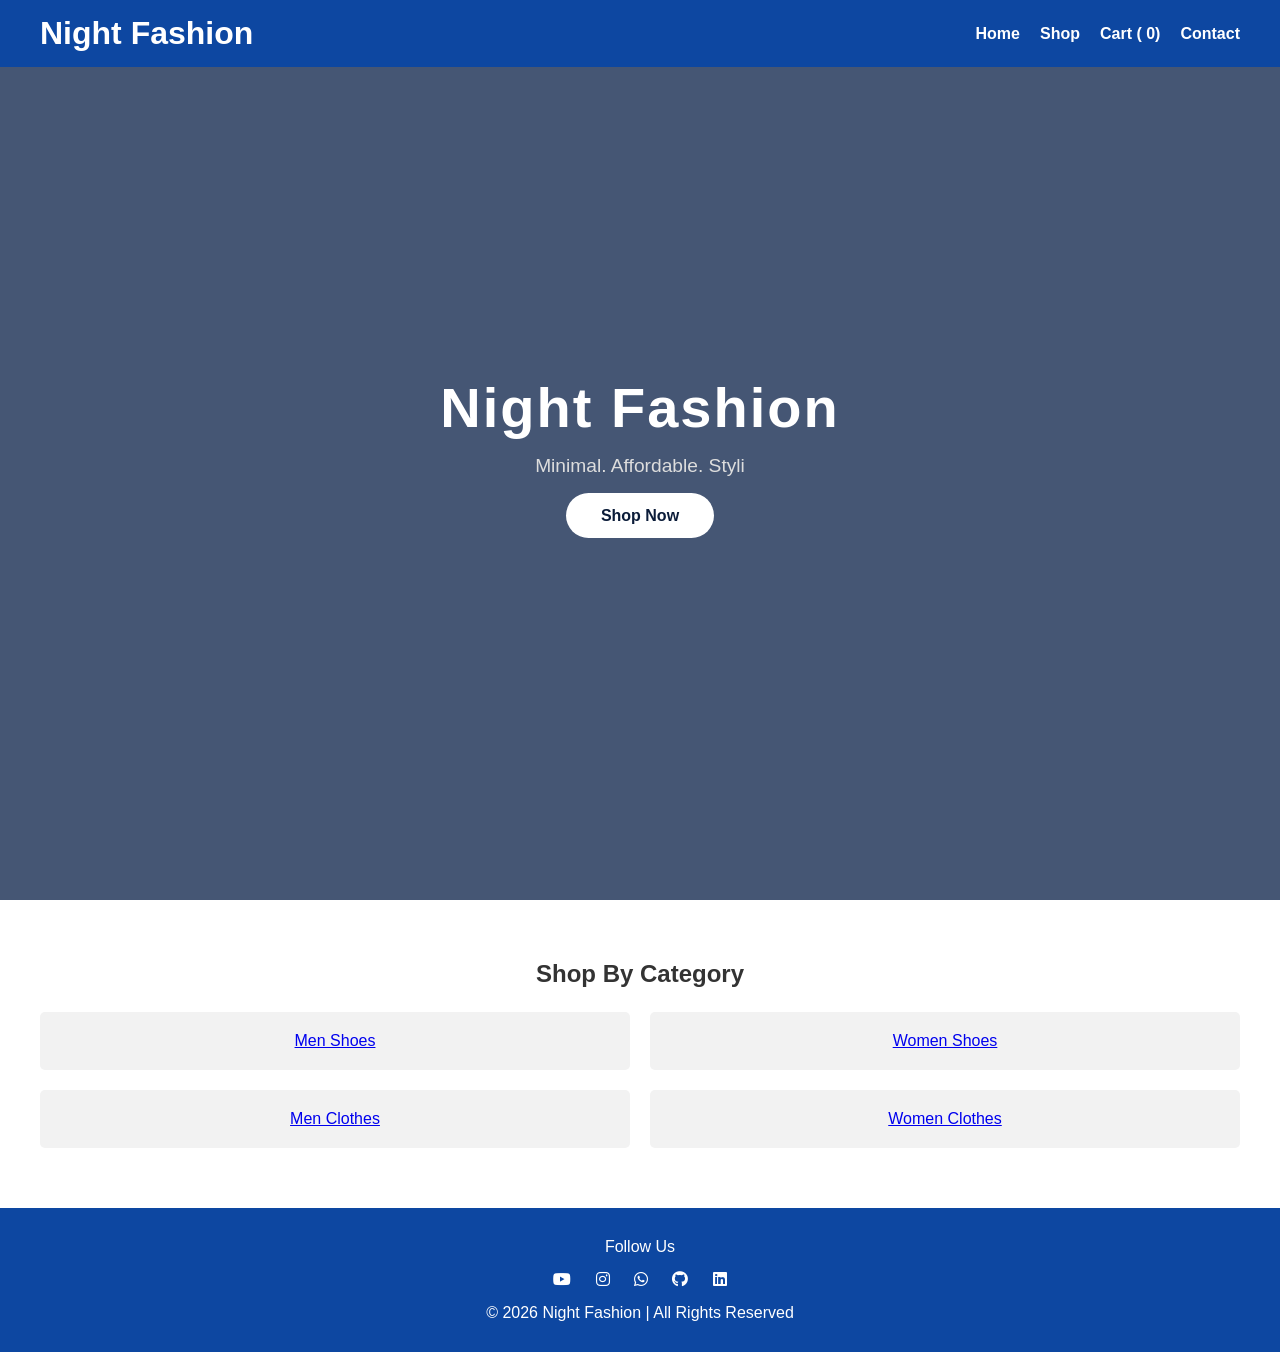
<file: index.html>
<!DOCTYPE html>
<html lang="en">
  <head>
    <meta charset="UTF-8">
    <title>Night Fashion</title>
    <meta name="viewport" content="width=device-width, initial-scale=1.0">
    <link rel="stylesheet" href="https://cdnjs.cloudflare.com/ajax/libs/font-awesome/6.5.0/css/all.min.css">
    <link rel="shorhcut icon " href="/IMG-20260225-WA0014.jpg">

    <style>
      *{
        margin: 0;
        padding: 0;
        box-sizing: border-box;
      }
      body {
        margin: 0;
        font-family: Arial, sans-serif;
        background-color: white;
        color: #333;
        overflow: auto;
      }

      header {
        background-color: #0d47a1;
        color: white;
        padding: 15px 40px;
        display: flex;
        justify-content: space-between;
        align-items: center;

        position: fixed;
        top: 0;
        left: 0;
        width: 100%;
        z-index: 1000;
        

      }

      header h1 {
        margin: 0;
      }

      nav ul {
        list-style: none;
        display: flex;
        gap: 20px;
        margin: 0;
        padding: 0;
      }

      nav a {
        text-decoration: none;
        color: white;
        font-weight: bold;
      }

      nav a:hover {
        display: block;
        color: whitesmoke;
        text-decoration: underline;
        transform: translateY(-2px); 
      }
      


      /* HERO SECTION */
.hero {
    height: 100vh;
    background: url('https://images.unsplash.com/photo-1520975916090-3105956dac38?auto=format&fit=crop&w=1500&q=80') no-repeat center center/cover;
    /* background: url('/IMG-20260219-WA0015.jpg') no-repeat center center/cover; */
    /* background: url('/IMG-20260225-WA0014.jpg') no-repeat center center/cover; */
    background-color: lightblue;
    display: flex;
    justify-content: center;
    align-items: center;
    text-align: center;
    position: relative;
    color: white;
}

/* Dark overlay */
.hero::before {
    content: "";
    position: absolute;
    inset: 0;
    background: rgba(0, 0, 40, 0.6);
}

.hero-content {
    position: relative;
    z-index: 2;
    animation: fadeUp 1.2s ease forwards;
}

.hero h1 {
    font-size: 3.5rem;
    margin-bottom: 15px;
    letter-spacing: 2px;
}

.hero p {
    font-size: 1.2rem;
    margin-bottom: 30px;
    color: #ddd;
}

.hero-btn {
    padding: 14px 35px;
    background: white;
    color: #0b1c39;
    text-decoration: none;
    font-weight: bold;
    border-radius: 30px;
    transition: 0.3s ease;
}

.hero-btn:hover {
    background: #0b1c39;
    color: white;
    transform: scale(1.05);
}

/* Animation */
@keyframes fadeUp {
    from {
        opacity: 0;
        transform: translateY(40px);
    }
    to {
        opacity: 1;
        transform: translateY(0);
    }
}

/* Responsive */
@media(max-width: 468px){
    .hero h1 {
        font-size: 1.3rem;
    }

    .hero p {
        font-size: 0.5rem;
    }
}

      /* .hero {
        background: url("https://images.unsplash.com/photo-1521335629791-ce4aec67dd53")
          center/cover no-repeat;
        color: white;
        text-align: center;
        padding: 100px 20px;
      } */

      .hero h2 {
        font-size: 40px;
        margin-bottom: 10px;
      }

      

      .hero button {
        padding: 12px 25px;
        background-color: #0d47a1;
        border: none;
        color: white;
        font-size: 16px;
        cursor: pointer;
      }

      .section {
        padding: 60px 40px;
        text-align: center;
      }

      .categories,
      .products {
        display: grid;
        gap: 20px;
      }

      .categories {
        margin-top: 1.5rem;
        grid-template-columns: repeat(2, 1fr);
      }

      .products {
        margin-top: 2rem;
        grid-template-columns: repeat(4, 1fr);
      }

      .card {
        background-color: #f2f2f2;
        padding: 20px;
        border-radius: 5px;
      }

      .card img {
        width: 100%;
        height: 200px;
        object-fit: cover;
      }

      .card button {
        margin-top: 10px;
        padding: 10px;
        background-color: #0d47a1;
        border-radius: 8px;
        border: none;
        color: white;
        cursor: pointer;
      }
      .card:hover{
        transform: translateY(-3px);
       
      box-shadow: 0 5px 10px rgba(0, 0, 0, 0.08);
      }
      button:hover{
         background-color: #020e42;
      }

      .promo {
        background-color: #e3f2fd;
        display: flex;
        justify-content: space-around;
        padding: 40px;
        text-align: center;
      }

      footer {
        background-color: #0d47a1;
        color: white;
        text-align: center;
        padding: 30px;
      }

      .footer-content {
        display: flex;
        flex-direction: column;
        gap: 15px;
      }

      .social-links a {
        color: white;
        text-decoration: none;
        margin: 0 10px;
        font-weight: bold;
      }

      .social-links a:hover {
        transform: translateY(-5px);
        color: rgb(53, 57, 61);
      }

      @media (max-width: 992px) {
        .products {
          grid-template-columns: repeat(2, 1fr);
        }
        .add-to-cart{
  display: block;
  font-size: 9px;
  text-align: center;}
         
      }

      @media (max-width: 780px) {
        .categories,
        .products {
          grid-template-columns: 1, 0fr;
        }
        .products .card img {
        width: 80%;
        height: 50%;
        object-fit: cover;
      }
      
      }
      /* // menu css small phone */
      /* HAMBURGER MENU (HIDDEN ON DESKTOP) */
.menu-toggle{
  display: none;
  flex-direction: column;
  gap: 5px;
  cursor: pointer;
}
.menu-toggle span{
  width: 25px;
  height: 3px;
  background-color: white;
  display: flex;
  border-radius: 2px;
}

/* MOBILE VIEW */
@media (max-width: 768px){

  .menu-toggle{
    display: flex;
  }
 .add-to-cart, h3{
  display: block;
  font-size: 8px;
  text-align: center;
 }

  nav{
    position: absolute;
    top: 70px;
    right: 0;
    width: 50%;
    background: #0d47a1;

    max-height: 0;
    overflow: hidden;

    /* transition: max-height 0.4s ease; */
  }

  nav.active{
    max-height: 300px;
    color: wheat;
  }

  nav ul{
    flex-direction: column;
    text-align: right;
    margin-right: 12px;
    padding: 20px 0;
  }

  nav ul li{
    margin: 10px 0;
  }


   footer {
          width: 100%;
          padding: 25px 15px;
          overflow: hidden;
        }

        .footer-content {
          width: 100%;
          align-items: center;
          justify-content: center;
          gap: 18px;
        }

        .social-links {
          display: flex;
          justify-content: center;
          align-items: center;
          flex-wrap: wrap;
          gap: 18px;
          width: 100%;
        }

        .social-links a {
          margin: 0;
          font-size: 22px;
        }

        footer p {
          font-size: 14px;
          line-height: 1.5;
          text-align: center;
        }
}
      
    </style>
  </head>

  <body>
    <header class="navbar">
      <h1>Night Fashion</h1>
      <!-- ADD THIS -->
    <div class="menu-toggle">
    <span></span>
    <span></span>
    <span></span>
    </div>
      <nav>
        <ul>
          <li><a href="index.html">Home</a></li>
          <li><a href="shop.html">Shop</a></li>
         <!--  <li><a href="shop.html">Men</a></li>
          <li><a href="shop.html">Women</a></li> -->
          
          <li>
            <a href="checkout.html">Cart ( <span id="cart-count">0</span>)</a>
          </li>
          <li><a href="contact.html">Contact</a></li>
        </ul>
      </nav>
    </header>

    <section class="hero">
    <div class="hero-content">
        <h1>Night Fashion</h1>
        <p class="tagline" id="tagline"><!-- Minimal. Affordable. Stylish. For Everyone. --></p>
        <a href="shop.html" class="hero-btn">Shop Now</a>
    </div>
</section>

    <section class="section">
      <h2>Shop By Category</h2>
      <div class="categories">
        <div class="card"><a href="shop.html">Men Shoes</a></div>
        <div class="card"><a href="shop.html">Women Shoes</a> </div>
        <div class="card"> <a href="shop.html">Men Clothes</a></div>
        <div class="card"><a href="shop.html">Women Clothes</a></div>
      </div>
    </section>

   <!--  <section class="section">
      <h2>Featured Products</h2>
      <div class="products">
        <div class="card">
          <img
            src="/img shop/IMG-20260219-WA0010.jpg" alt="Nic">
          <h3>Sneakers</h3>
          <p>60,000 SSP </p>
          <button class="add-to-cart"  
        data-name="Sneakers" 
        data-price="60, 000 ">
    Add to Cart
</button>
        </div>

        <div class="card">
          <img
            src="/img shop/IMG-20260225-WA0007.jpg" alt="Nice"
          />
          <h3>Snakers</h3>
          <p>45,000 SSP </p>
          <button class="add-to-cart" 
        data-name="Sneakers" 
        data-price="45, 000">
    Add to Cart
</button>
        </div>

        <div class="card">
          <img
            src="/men clothes/WhatsApp Image 2026-03-08 at 1.05.26 PM.jpeg" 
          />
          <h3>T-Dress</h3>
          <p>70, 000 SSP </p>
          <button class="add-to-cart" 
        data-name="T-Dress" 
        data-price="70, 000">
    Add to Cart
</button>
        </div>

        <div class="card">
          <img
            src="/men clothes/WhatsApp Image 2026-03-08 at 1.05.22 PM (1).jpeg"
          />
          <h3>Suit</h3>
          <p>140, 000 SSP </p>
          <button class="add-to-cart" 
        data-name="Suits" 
        data-price="150, 000">
    Add to Cart
</button>
        </div>

        <div class="card">
          <img
            src="/img shop/IMG-20260225-WA0005.jpg"
          />
          <h3>Sneakers</h3>
          <p>45, 000 SSP </p>
          <button class="add-to-cart" 
        data-name="Sneakers" 
        data-price="45, 000">
    Add to Cart
</button>
        </div>

        <div class="card">
          <img
            src="/men clothes/WhatsApp Image 2026-03-08 at 1.05.32 PM.jpeg"
          />
          <h3>Dress</h3>
          <p>210, 000 SSP </p>
          <button class="add-to-cart" 
        data-name="Suits" 
        data-price="210, 000">
    Add to Cart
</button>
        </div>

        <div class="card">
          <img
            src="/img shop/IMG-20260225-WA0007.jpg"
          />
          <h3>Sneakers</h3>
          <p>50, 000 SSP </p>
          <button class="add-to-cart" 
        data-name="Sneakers" 
        data-price="50, 000">
    Add to Cart
</button>
        </div>

        <div class="card">
          <img
            src="/img shop/IMG-20260223-WA0002.jpg"
          />
          <h3>Sport Shoes</h3>
          <p>80, 000 SSP </p>
          <button class="add-to-cart" 
        data-name="Sport Shoes" 
        data-price="80, 000">
    Add to Cart
</button>
      
        </div>
        <div class="card">
          <img
            src="/img shop/IMG-20260223-WA0003.jpg"
          />
          <h3>Sport Shoes</h3>
          <p>75, 000 SSP </p>
          <button class="add-to-cart" 
        data-name="Sport Shoes" 
        data-price="75, 000">
    Add to Cart
</button>
        </div>
        <div class="card">
          <img
            src="img shop/IMG-20260219-WA0017.jpg"
          />
          <h3>Sneakers</h3>
          <p>40, 000 SSP </p>
          <button class="add-to-cart" 
        data-name="Sneakers" 
        data-price="40, 000">
    Add to Cart
</button>
        </div>
        <div class="card">
          <img
            src="img shop/IMG-20260220-WA0007.jpg"
          />
          <h3>Sneakers</h3>
          <p>45, 000 SSP </p>
          <button class="add-to-cart" 
        data-name="Sneakers" 
        data-price="45, 000">
    Add to Cart
</button>
        </div>
        <div class="card">
          <img
            src="img shop/IMG-20260219-WA0012.jpg"
          />
          <h3>Sneakers</h3>
          <p>50, 000 SSP </p>
          <button class="add-to-cart" 
        data-name="Sneakers" 
        data-price="50, 000">
    Add to Cart
</button>
        </div>
        <div class="card">
          <img
            src="img shop/IMG-20260222-WA0002.jpg"
          />
          <h3>Sneakers</h3>
          <p>30, 000 SSP </p>
          <button class="add-to-cart" 
        data-name="Sneakers" 
        data-price="30, 000">
    Add to Cart
</button>
        </div>
        <div class="card">
          <img
            src="img shop/IMG-20260219-WA0016.jpg"
          />
          <h3>Sneakers</h3>
          <p>60, 000 SSP </p>
          <button class="add-to-cart" 
        data-name="Sneakers" 
        data-price="60, 000">
    Add to Cart
</button>
        </div>
        <div class="card">
          <img
            src="img shop/IMG-20260223-WA0000.jpg"
          />
          <h3>Sport Shoes</h3>
          <p>90, 000 SSP </p>
          <button class="add-to-cart" 
        data-name="Sport Shoes" 
        data-price="90, 000">
    Add to Cart
</button>
        </div>
        <div class="card">
          <img
            src="img shop/IMG-20260223-WA0001.jpg"
          />
          <h3>Sport Shoes</h3>
          <p>80, 000 SSP </p>
          <button class="add-to-cart" 
        data-name="Sport Shoes" 
        data-price="80, 000">
    Add to Cart
</button>
        </div>
        <div class="card">
          <img
            src="img shop/IMG-20260223-WA0002.jpg"
          />
          <h3>Sport Shoes</h3>
          <p>80, 000 SSP </p>
          <button class="add-to-cart" 
        data-name="Sport Shoes" 
        data-price="80, 000">
    Add to Cart
</button>
        </div>
        <div class="card">
          <img
            src="img shop/IMG-20260220-WA0008.jpg"
          />
          <h3>Sneakers</h3>
          <p>70, 000 SSP </p>
          <button class="add-to-cart" 
        data-name="Sneakers" 
        data-price="70, 000">
    Add to Cart
</button>
        </div>
        <div class="card">
          <img
            src="img shop/IMG-20260220-WA0009.jpg"
          />
          <h3>Sneakers</h3>
          <p>65, 000 SSP </p>
          <button class="add-to-cart" 
        data-name="Sneakers" 
        data-price="65, 000 SSP ">
    Add to Cart
</button>
        </div>
        <div class="card">
          <img
            src="img shop/IMG-20260220-WA0010.jpg"
          />
          <h3>Sneaker</h3>
          <p>55, 000 SSP </p>
          <button class="add-to-cart" 
        data-name="Sneakers" 
        data-price="55, 000">
    Add to Cart
</button>
        </div>
        <div class="card">
          <img
            src="men clothes/WhatsApp Image 2026-03-08 at 1.05.22 PM (1).jpeg"
          />
          <h3>Men clothe</h3>
          <p>180, 000 SSP </p>
          <button class="add-to-cart" 
        data-name="Clothes" 
        data-price="180, 000">
    Add to Cart
</button>
        </div>
        <div class="card">
          <img
            src="men clothes/WhatsApp Image 2026-03-08 at 1.05.22 PM.jpeg"
          />
          <h3>Woman Dress</h3>
          <p>65, 000 SSP </p>
          <button class="add-to-cart" 
        data-name="Dress" 
        data-price="65, 000">
    Add to Cart
</button>
        </div>
        <div class="card">
          <img
            src="Women clothes/WhatsApp Image 2026-05-25 at 1.35.50 PM.jpeg"
          />
          <h3>Woman Dress</h3>
          <p>180, 000 SSP </p>
          <button class="add-to-cart" 
        data-name="Dress" 
        data-price="180, 000">
    Add to Cart
</button>
        </div>
        <div class="card">
          <img
            src="Women clothes/WhatsApp Image 2026-05-25 at 1.35.51 PM (1).jpeg"
          />
          <h3>Woman Dress</h3>
          <p>180, 000 SSP </p>
          <button class="add-to-cart" 
        data-name="Dress" 
        data-price="180, 000">
    Add to Cart
</button>
        </div>
        <div class="card">
          <img
            src="Women clothes/WhatsApp Image 2026-05-25 at 1.35.51 PM (2).jpeg"
          />
          <h3>Woman Dress</h3>
          <p>180, 000 SSP </p>
          <button class="add-to-cart" 
        data-name="Dress" 
        data-price="180, 000">
    Add to Cart
</button>
        </div>
        <div class="card">
          <img
            src="Women clothes/WhatsApp Image 2026-05-25 at 1.35.51 PM.jpeg"
          />
          <h3>Woman Dress</h3>
          <p>180, 000 SSP </p>
          <button class="add-to-cart" 
        data-name="Dress" 
        data-price="180, 000">
    Add to Cart
</button>
        </div>
        <div class="card">
          <img
            src="Women clothes/WhatsApp Image 2026-05-25 at 1.35.52 PM (1).jpeg"
          />
          <h3>Woman Dress</h3>
          <p>180, 000 SSP </p>
          <button class="add-to-cart" 
        data-name="Dress" 
        data-price="180, 000">
    Add to Cart
</button>
        </div>
        <div class="card">
          <img
            src="Women clothes/WhatsApp Image 2026-05-25 at 1.35.52 PM (2).jpeg"
          />
          <h3>Woman Dress</h3>
          <p>180, 000 SSP </p>
          <button class="add-to-cart" 
        data-name="Dress" 
        data-price="180, 000">
    Add to Cart
</button>
        </div>
        <div class="card">
          <img
            src="Women clothes/WhatsApp Image 2026-05-25 at 1.35.52 PM (2).jpeg"
          />
          <h3>Woman Dress</h3>
          <p>135, 000 SSP </p>
          <button class="add-to-cart" 
        data-name="Dress" 
        data-price="135, 000">
    Add to Cart
</button>
        </div>
        <div class="card">
          <img
            src="Women clothes/WhatsApp Image 2026-05-25 at 1.35.55 PM.jpeg"
          />
          <h3>Woman Dress</h3>
          <p>160, 000 SSP </p>
          <button class="add-to-cart" 
        data-name="Dress" 
        data-price="160, 000">
    Add to Cart
</button>
        </div>
        <div class="card">
          <img
            src="Women clothes/WhatsApp Image 2026-05-25 at 1.35.56 PM (1).jpeg"
          />
          <h3>Woman Dress</h3>
          <p>160, 000 SSP </p>
          <button class="add-to-cart" 
        data-name="Dress" 
        data-price="160, 000">
    Add to Cart
</button>
        </div>
        <div class="card">
          <img
            src="Women clothes/WhatsApp Image 2026-05-25 at 1.35.56 PM.jpeg"
          />
          <h3>Woman Dress</h3>
          <p>160, 000 SSP </p>
          <button class="add-to-cart" 
        data-name="Dress" 
        data-price="160, 000">
    Add to Cart
</button>
        </div>
        <div class="card">
          <img
            src="Women clothes/WhatsApp Image 2026-05-25 at 1.35.57 PM.jpeg"
          />
          <h3>Woman Dress</h3>
          <p>160, 000 SSP </p>
          <button class="add-to-cart" 
        data-name="Dress" 
        data-price="160, 000">
    Add to Cart
</button>
        </div>
        <div class="card">
          <img
            src="Women clothes/WhatsApp Image 2026-05-25 at 1.35.58 PM.jpeg"
          />
          <h3>Woman Dress</h3>
          <p>160, 000 SSP </p>
          <button class="add-to-cart" 
        data-name="Dress" 
        data-price="160, 000">
    Add to Cart
</button>
        </div>
        <div class="card">
          <img
            src="Women clothes/WhatsApp Image 2026-05-25 at 1.36.01 PM (2).jpeg"
          />
          <h3>Woman Dress</h3>
          <p>160, 000 SSP </p>
          <button class="add-to-cart" 
        data-name="Dress" 
        data-price="160, 000">
    Add to Cart
</button>
        </div>
        <div class="card">
          <img
            src="Women clothes/WhatsApp Image 2026-05-25 at 1.36.01 PM (1).jpeg"
          />
          <h3>Woman Dress</h3>
          <p>160, 000 SSP </p>
          <button class="add-to-cart" 
        data-name="Dress" 
        data-price="160, 000">
    Add to Cart
</button>
        </div>
        <div class="card">
          <img
            src="Women clothes/WhatsApp Image 2026-05-25 at 1.36.01 PM.jpeg"
          />
          <h3>Woman Dress</h3>
          <p>160, 000 SSP </p>
          <button class="add-to-cart" 
        data-name="Dress" 
        data-price="160, 000">
    Add to Cart
</button>
        </div>
        <div class="card">
          <img
            src="Women clothes/WhatsApp Image 2026-05-25 at 1.36.02 PM (2).jpeg"
          />
          <h3>Woman Dress</h3>
          <p>160, 000 SSP </p>
          <button class="add-to-cart" 
        data-name="Dress" 
        data-price="160, 000">
    Add to Cart
</button>
        </div>
        <div class="card">
          <img
            src="Women clothes/WhatsApp Image 2026-05-25 at 1.36.02 PM (3).jpeg"
          />
          <h3>Woman Dress</h3>
          <p>160, 000 SSP </p>
          <button class="add-to-cart" 
        data-name="Dress" 
        data-price="160, 000">
    Add to Cart
</button>
        </div>
        <div class="card">
          <img
            src="Women clothes/WhatsApp Image 2026-05-25 at 1.36.03 PM (1).jpeg"
          />
          <h3>Woman Dress</h3>
          <p>160, 000 SSP </p>
          <button class="add-to-cart" 
        data-name="Dress" 
        data-price="160, 000">
    Add to Cart
</button>
        </div>
        <div class="card">
          <img
            src="Women clothes/WhatsApp Image 2026-05-25 at 1.36.02 PM.jpeg"
          />
          <h3>Woman Dress</h3>
          <p>160, 000 SSP </p>
          <button class="add-to-cart" 
        data-name="Dress" 
        data-price="160, 000">
    Add to Cart
</button>
        </div>
        <div class="card">
          <img
            src="Women clothes/WhatsApp Image 2026-05-25 at 1.36.04 PM (2).jpeg"
          />
          <h3>Woman Dress</h3>
          <p>160, 000 SSP </p>
          <button class="add-to-cart" 
        data-name="Dress" 
        data-price="160, 000">
    Add to Cart
</button>
        </div>
        <div class="card">
          <img
            src="Women clothes/WhatsApp Image 2026-05-25 at 1.36.03 PM.jpeg"
          />
          <h3>Woman Dress</h3>
          <p>160, 000 SSP </p>
          <button class="add-to-cart" 
        data-name="Dress" 
        data-price="160, 000">
    Add to Cart
</button>
        </div>
        <div class="card">
          <img
            src="Women clothes/WhatsApp Image 2026-05-25 at 1.36.02 PM (1).jpeg"
          />
          <h3>Woman Dress</h3>
          <p>160, 000 SSP </p>
          <button class="add-to-cart" 
        data-name="Dress" 
        data-price="160, 000">
    Add to Cart
</button>
        </div>
        <div class="card">
          <img
            src="Women clothes/WhatsApp Image 2026-05-25 at 1.36.10 PM.jpeg"
          />
          <h3>Woman Dress</h3>
          <p>160, 000 SSP </p>
          <button class="add-to-cart" 
        data-name="Dress" 
        data-price="160, 000">
    Add to Cart
</button>
        </div>
        <div class="card">
          <img
            src="Women clothes/WhatsApp Image 2026-05-25 at 1.36.10 PM (2).jpeg"
          />
          <h3>Woman Dress</h3>
          <p>160, 000 SSP </p>
          <button class="add-to-cart" 
        data-name="Dress" 
        data-price="160, 000">
    Add to Cart
</button>
        </div>
        <div class="card">
          <img
            src="Women clothes/WhatsApp Image 2026-05-25 at 1.36.10 PM (1).jpeg"
          />
          <h3>Woman Dress</h3>
          <p>160, 000 SSP </p>
          <button class="add-to-cart" 
        data-name="Dress" 
        data-price="160, 000">
    Add to Cart
</button>
        </div>
        <div class="card">
          <img
            src="Women clothes/WhatsApp Image 2026-05-25 at 1.36.09 PM (2).jpeg"
          />
          <h3>Woman Dress</h3>
          <p>160, 000 SSP </p>
          <button class="add-to-cart" 
        data-name="Dress" 
        data-price="160, 000">
    Add to Cart
</button>
        </div>
        <div class="card">
          <img
            src="Women clothes/WhatsApp Image 2026-05-25 at 1.36.09 PM (1).jpeg"
          />
          <h3>Woman Dress</h3>
          <p>160, 000 SSP </p>
          <button class="add-to-cart" 
        data-name="Dress" 
        data-price="160, 000">
    Add to Cart
</button>
        </div>
        <div class="card">
          <img
            src="Women clothes/WhatsApp Image 2026-05-25 at 1.36.07 PM.jpeg"
          />
          <h3>Woman Dress</h3>
          <p>160, 000 SSP </p>
          <button class="add-to-cart" 
        data-name="Dress" 
        data-price="160, 000">
    Add to Cart
</button>
        </div>
        <div class="card">
          <img
            src="Women clothes/WhatsApp Image 2026-05-25 at 1.36.08 PM.jpeg"
          />
          <h3>Woman Dress</h3>
          <p>160, 000 SSP </p>
          <button class="add-to-cart" 
        data-name="Dress" 
        data-price="160, 000">
    Add to Cart
</button>
        </div>
        <div class="card">
          <img
            src="Women clothes/WhatsApp Image 2026-05-25 at 1.36.08 PM (2).jpeg"
          />
          <h3>Woman Dress</h3>
          <p>160, 000 SSP </p>
          <button class="add-to-cart" 
        data-name="Dress" 
        data-price="160, 000">
    Add to Cart
</button>
        </div>
        <div class="card">
          <img
            src="Women clothes/WhatsApp Image 2026-05-25 at 1.36.08 PM.jpeg"
          />
          <h3>Woman Dress</h3>
          <p>160, 000 SSP </p>
          <button class="add-to-cart" 
        data-name="Dress" 
        data-price="160, 000">
    Add to Cart
</button>
        </div>
        <div class="card">
          <img
            src="Women clothes/WhatsApp Image 2026-05-25 at 1.36.08 PM (1).jpeg"
          />
          <h3>Woman Dress</h3>
          <p>160, 000 SSP </p>
          <button class="add-to-cart" 
        data-name="Dress" 
        data-price="160, 000">
    Add to Cart
</button>
        </div>
        <div class="card">
          <img
            src="Women clothes/WhatsApp Image 2026-05-25 at 1.36.08 PM (1).jpeg"
          />
          <h3>Woman Dress</h3>
          <p>160, 000 SSP </p>
          <button class="add-to-cart" 
        data-name="Dress" 
        data-price="160, 000">
    Add to Cart
</button>
        </div>
        <div class="card">
          <img
            src="Women clothes/WhatsApp Image 2026-05-25 at 1.36.07 PM (4).jpeg"
          />
          <h3>Woman Dress</h3>
          <p>140, 000 SSP </p>
          <button class="add-to-cart" 
        data-name="Dress" 
        data-price="140, 000">
    Add to Cart
</button>
        </div>
        <div class="card">
          <img
            src="Women clothes/WhatsApp Image 2026-05-25 at 1.36.07 PM (3).jpeg"
          />
          <h3>Woman Dress</h3>
          <p>140, 000 SSP </p>
          <button class="add-to-cart" 
        data-name="Dress" 
        data-price="140, 000">
    Add to Cart
</button>
        </div>
        <div class="card">
          <img
            src="Women clothes/WhatsApp Image 2026-05-25 at 1.36.07 PM (2).jpeg"
          />
          <h3>Woman Dress</h3>
          <p>140, 000 SSP </p>
          <button class="add-to-cart" 
        data-name="Dress" 
        data-price="140, 000">
    Add to Cart
</button>
        </div>
        <div class="card">
          <img
            src="Women clothes/WhatsApp Image 2026-05-25 at 1.36.07 PM (1).jpeg"
          />
          <h3>Woman Dress</h3>
          <p>140, 000 SSP </p>
          <button class="add-to-cart" 
        data-name="Dress" 
        data-price="140, 000">
    Add to Cart
</button>
        </div>
        <div class="card">
          <img
            src="Women clothes/WhatsApp Image 2026-05-25 at 1.36.06 PM.jpeg"
          />
          <h3>Woman Dress</h3>
          <p>140, 000 SSP </p>
          <button class="add-to-cart" 
        data-name="Dress" 
        data-price="140, 000">
    Add to Cart
</button>
        </div>
        <div class="card">
          <img
            src="Women clothes/WhatsApp Image 2026-05-25 at 1.36.05 PM.jpeg"
          />
          <h3>Woman Dress</h3>
          <p>140, 000 SSP </p>
          <button class="add-to-cart" 
        data-name="Dress" 
        data-price="140, 000">
    Add to Cart
</button>
        </div>
        <div class="card">
          <img
            src="Women clothes/WhatsApp Image 2026-05-25 at 1.36.02 PM (2).jpeg"
          />
          <h3>Woman Dress</h3>
          <p>140, 000 SSP </p>
          <button class="add-to-cart" 
        data-name="Dress" 
        data-price="140, 000">
    Add to Cart
</button>
        </div>
        <div class="card">
          <img
            src="Women clothes/WhatsApp Image 2026-05-25 at 1.36.02 PM.jpeg"
          />
          <h3>Woman Dress</h3>
          <p>140, 000 SSP </p>
          <button class="add-to-cart" 
        data-name="Dress" 
        data-price="140, 000">
    Add to Cart
</button>
        </div>
        <div class="card">
          <img
            src="Women clothes/WhatsApp Image 2026-05-25 at 1.36.03 PM.jpeg"
          />
          <h3> Dress</h3>
          <p>140, 000 SSP </p>
          <button class="add-to-cart" 
        data-name="Dress" 
        data-price="140, 000">
    Add to Cart
</button>
        </div>
        <div class="card">
          <img
            src="Women clothes/WhatsApp Image 2026-05-25 at 1.36.04 PM.jpeg"
          />
          <h3>Woman Dress</h3>
          <p>140, 000 SSP </p>
          <button class="add-to-cart" 
        data-name="Dress" 
        data-price="140, 000">
    Add to Cart
</button>
        </div>
        <div class="card">
          <img
            src="Women clothes/WhatsApp Image 2026-05-25 at 1.36.04 PM (3).jpeg"
          />
          <h3>Woman Dress</h3>
          <p>140, 000 SSP </p>
          <button class="add-to-cart" 
        data-name="Dress" 
        data-price="140, 000">
    Add to Cart
</button>
        </div>
      </div>
    </section>

    <section class="promo">
      <div>
        <h3>🚚 Fast Delivery</h3>
        <p>Quick and reliable shipping</p>
      </div>
      <div>
        <h3>💰 Affordable Prices</h3>
        <p>Fashion for every budget</p>
      </div>
      <div>
        <h3>✔ Quality Guaranteed</h3>
        <p>Best quality products</p>
      </div>
    </section> -->

    
      <footer>
        <div class="footer-content">
          <p>Follow Us</p>
          

          <div class="social-links">

              <a href="https://www.youtube.com/@kenssd211" target="_blank">
                <i class="fab fa-youtube"></i>
              </a>

              <a href="https://www.instagram.com/ken_ssd/" target="_blank">
                <i class="fab fa-instagram"></i>
              </a>

              <a href="https://wa.me/+211921808311" target="_blank">
                <i class="fab fa-whatsapp"></i>
              </a>

              <!-- <a href="https://tiktok.com" target="_blank">
                <i class="fab fa-tiktok"></i>
              </a> -->

              <a href="https://github.com/ken211-full" target="_blank">
                <i class="fab fa-github"></i>
              </a>

              <a href="https://linkedin.com" target="_blank">
                <i class="fab fa-linkedin"></i>
              </a>

          </div>
          <p>© 2026 Night Fashion | All Rights Reserved</p>
        </div>
      </footer>
      <script>
    // Get cart from localStorage or create empty array
    let cart = JSON.parse(localStorage.getItem("cart")) || [];

    // Update cart counter
    function updateCartCount() {
        document.getElementById("cart-count").textContent = cart.length;
    }

    updateCartCount();

    // Add to cart buttons
    const buttons = document.querySelectorAll(".add-to-cart");

    buttons.forEach(button => {
        button.addEventListener("click", function() {

            const name = this.dataset.name;
            const price = this.dataset.price;

            const product = {
                name: name,
                price: price
            };

            cart.push(product);

            localStorage.setItem("cart", JSON.stringify(cart));

            updateCartCount();

            alert(name + " added to cart!");
        });
    });
    
const text = "Minimal. Affordable. Stylish. For Everyone.";
let index = 0;

function typeEffect(){
  if(index < text.length){
    document.getElementById("tagline").innerHTML += text.charAt(index);
    index++;
    setTimeout(typeEffect, 50);
  }
}

window.onload = typeEffect;

//small phone menu
// MOBILE MENU TOGGLE
const menuToggle = document.querySelector(".menu-toggle");
const nav = document.querySelector("nav");

menuToggle.addEventListener("click", () => {
  nav.classList.toggle("active");
});

</script>
</html>
</file>
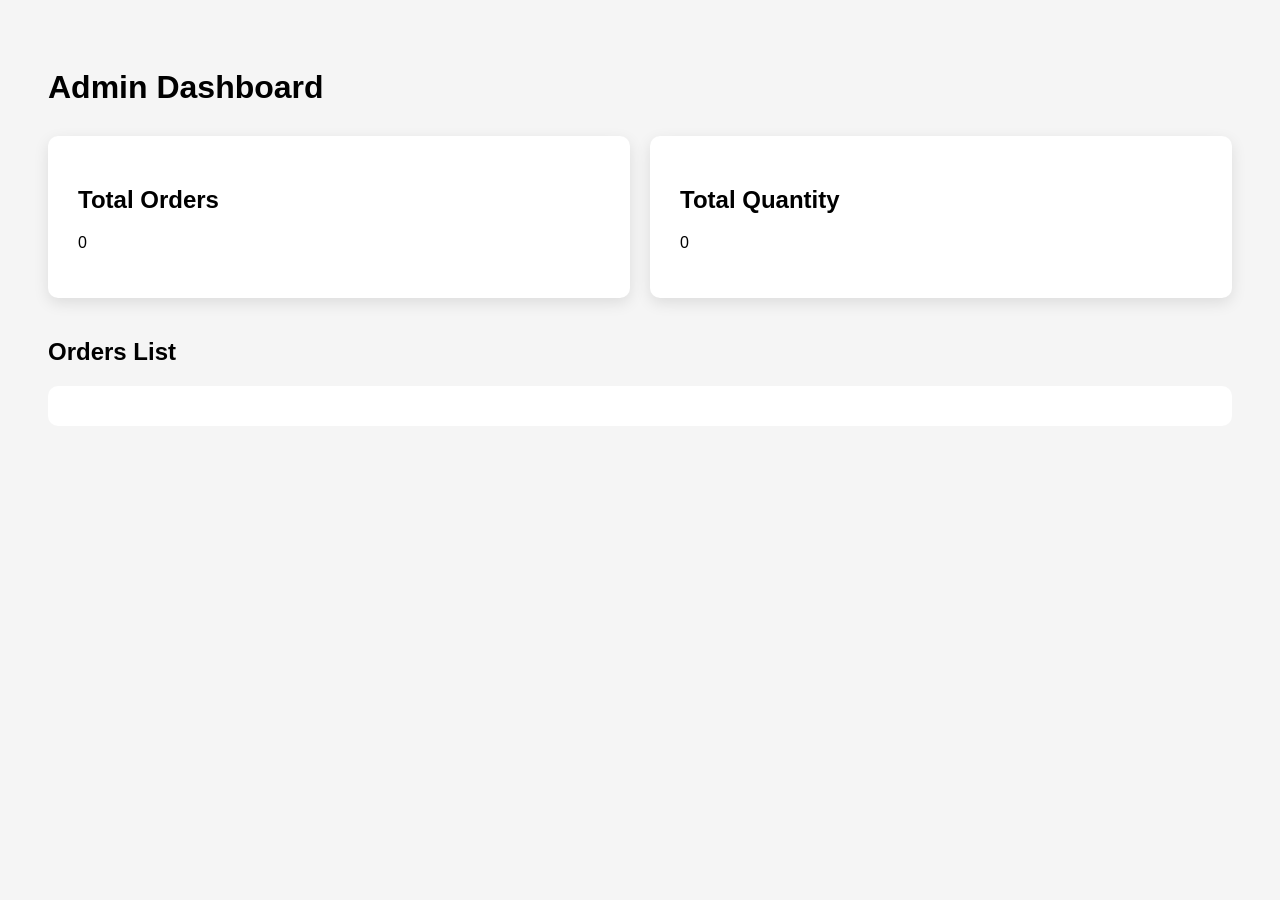
<file: admin.html>
<!doctype html>
<html>
  <head>
    <meta charset="UTF-8" />
    <title>Admin Dashboard</title>
    <style>
      body {
        font-family: Arial;
        padding: 40px;
        background: #f5f5f5;
      }

      h1 {
        margin-bottom: 30px;
      }

      .dashboard {
        display: flex;
        gap: 20px;
        margin-bottom: 40px;
      }

      .card {
        background: white;
        padding: 30px;
        border-radius: 10px;
        flex: 1;
        box-shadow: 0 5px 15px rgba(0, 0, 0, 0.1);
      }

      #ordersList {
        background: white;
        padding: 20px;
        border-radius: 10px;
      }
    </style>
  </head>
  <body>
    <h1>Admin Dashboard</h1>

    <div class="dashboard">
      <div class="card">
        <h2>Total Orders</h2>
        <p id="totalOrders">0</p>
      </div>

      <div class="card">
        <h2>Total Quantity</h2>
        <p id="totalQuantity">0</p>
      </div>
    </div>

    <h2>Orders List</h2>
    <div id="ordersList"></div>

    <script>
      const cart = JSON.parse(localStorage.getItem("cart")) || [];

      document.getElementById("totalOrders").textContent = cart.length;

      let totalQty = 0;
      cart.forEach((item) => {
        totalQty += parseInt(item.quantity);
      });
      document.getElementById("totalQuantity").textContent = totalQty;

      const ordersList = document.getElementById("ordersList");

      cart.forEach((item) => {
        const div = document.createElement("div");
        div.innerHTML = `
        <p><strong>${item.name}</strong></p>
        <p>Price: $${item.price}</p>
        <p>Size: ${item.size}</p>
        <p>Color: ${item.color}</p>
        <p>Quantity: ${item.quantity}</p>
        <hr>
    `;
        ordersList.appendChild(div);
      });
    </script>
  </body>
</html>
</file>
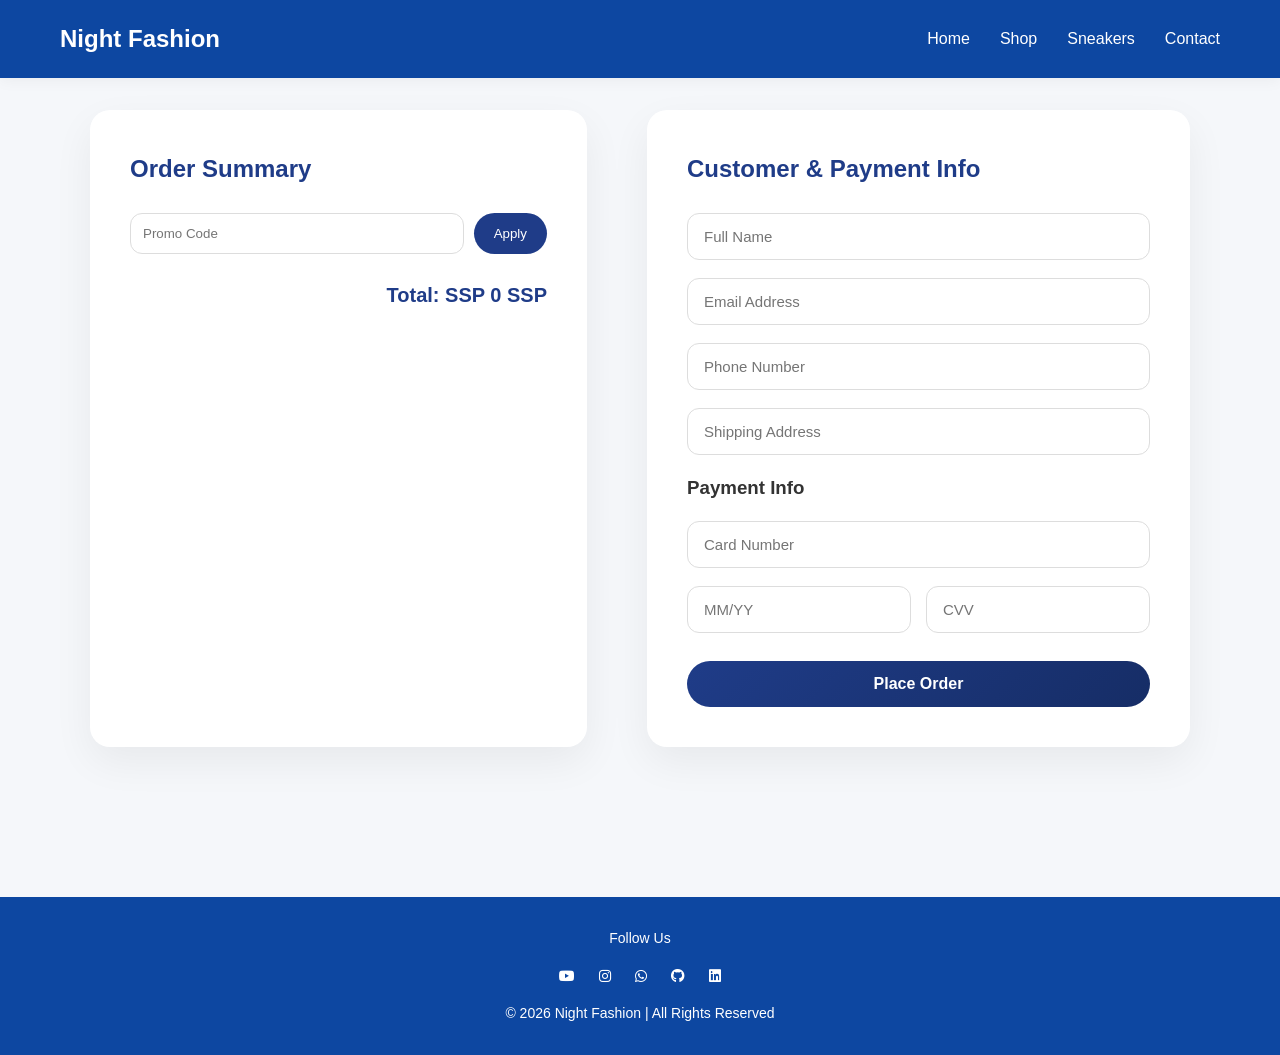
<file: checkout.html>
<!doctype html>
<html lang="en">
  <head>
    <meta charset="UTF-8" />
    <meta name="viewport" content="width=device-width, initial-scale=1.0" />
    <link
      rel="stylesheet"
      href="https://cdnjs.cloudflare.com/ajax/libs/font-awesome/6.5.0/css/all.min.css"
    />
    <link rel="shorhcut icon " href="/IMG-20260225-WA0014.jpg" />

    <title>Checkout - Night Fashion</title>
    <!-- <link rel="stylesheet" href="check.css" /> -->
    <style>
      /* ===========================
   GLOBAL RESET & BODY
=========================== */
      * {
        margin: 0;
        padding: 0;
        box-sizing: border-box;
        font-family: "Arial", sans-serif;
      }

      body {
        background: #f5f7fa;
        color: #333;
        line-height: 1.6;
      }

      /* ===========================
   HEADER
=========================== */
      header {
        background: #0d47a1;
        padding: 20px 60px;
        display: flex;
        justify-content: space-between;
        align-items: center;
        box-shadow: 0 2px 15px rgba(0, 0, 0, 0.05);
        /* position: relative; */

        z-index: 1000;

        position: fixed;
        top: 0;
        left: 0;
        width: 100%;
        z-index: 1000;
      }

      header .logo {
        font-size: 24px;
        font-weight: bold;
        color: #ffffff;
      }

      header nav ul {
        display: flex;
        gap: 30px;
        list-style: none;
      }
      nav {
        z-index: 999;
      }

      header nav ul li a {
        text-decoration: none;
        color: white;
        font-weight: 500;
        transition: 0.3s;
      }

      header nav ul li a:hover {
        color: #ffffff;
      }
      nav ul li a:hover {
        display: block;
        color: whitesmoke;
        transform: translateY(-2px);
        text-decoration: underline;
      }

      /* ===========================
   FOOTER
=========================== */
      footer {
        text-align: center;
        padding: 30px 20px;
        background: #1f3c88;
        color: white;
        font-size: 14px;
      }

      /* ===========================
   BUTTONS GLOBAL
=========================== */
      button {
        cursor: pointer;
        transition: 0.3s;
      }

      button:hover {
        transform: translateY(-2px);
      }

      /* ===========================
   CHECKOUT PAGE
=========================== */
      .checkout-container {
        max-width: 1200px;
        margin: 60px auto 100px auto;
        display: grid;
        grid-template-columns: 1fr 1fr;
        gap: 60px;
        padding: 50px;
      }

      .order-summary,
      .checkout-form {
        background: white;
        padding: 40px;
        border-radius: 20px;
        box-shadow: 0 15px 40px rgba(0, 0, 0, 0.06);
      }

      .order-summary h2,
      .checkout-form h2 {
        margin-bottom: 25px;
        font-size: 24px;
        color: #1f3c88;
      }

      .checkout-item {
        display: flex;
        justify-content: space-between;
        padding: 15px 0;
        border-bottom: 1px solid #eee;
        font-size: 16px;
      }

      .order-summary h3 {
        margin-top: 25px;
        font-size: 20px;
        color: #1f3c88;
        text-align: right;
      }

      /* Discount code section */
      .discount {
        display: flex;
        margin: 20px 0;
        gap: 10px;
      }

      .discount input {
        flex: 1;
        padding: 12px;
        border-radius: 12px;
        border: 1px solid #ddd;
      }

      .discount button {
        padding: 12px 20px;
        background: #1f3c88;
        color: white;
        border: none;
        border-radius: 25px;
      }

      /* Customer form */
      .checkout-form form {
        display: flex;
        flex-direction: column;
        gap: 18px;
      }

      .checkout-form input {
        padding: 14px 16px;
        border-radius: 12px;
        border: 1px solid #ddd;
        font-size: 15px;
      }

      .checkout-form input:focus {
        border-color: #1f3c88;
        outline: none;
        box-shadow: 0 0 0 3px rgba(31, 60, 136, 0.1);
      }

      .checkout-form button {
        margin-top: 10px;
        padding: 14px;
        background: linear-gradient(135deg, #1f3c88, #162d66);
        color: white;
        border: none;
        border-radius: 40px;
        font-size: 16px;
        font-weight: 600;
      }

      .card-row {
        display: flex;
        gap: 15px;
      }

      .card-row input {
        flex: 1;
      }

      /* Remove item button */
      .remove-item {
        background: transparent;
        border: none;
        color: #ff4c4c;
        font-weight: bold;
        cursor: pointer;
        font-size: 16px;
      }

      .remove-item:hover {
        transform: scale(1.2);
      }

      /* footer */
      footer {
        background-color: #0d47a1;
        width: 100%;
        color: white;
        text-align: center;
        padding: 30px;
      }

      .footer-content {
        display: flex;
        flex-direction: column;
        gap: 15px;
      }

      .social-links a {
        color: white;
        text-decoration: none;
        margin: 0 10px;
        font-weight: bold;
      }

      .social-links a:hover {
        transform: translateY(-5px);
        color: rgb(53, 57, 61);
      }

      /* ===========================
   CHECKOUT ANIMATIONS
=========================== */

      /* Page Fade In */
      body {
        animation: fadePage 0.6s ease-in-out;
      }

      @keyframes fadePage {
        from {
          opacity: 0;
        }
        to {
          opacity: 1;
        }
      }

      /* Slide In Left */
      .order-summary {
        animation: slideLeft 0.8s ease forwards;
        opacity: 0;
      }

      @keyframes slideLeft {
        from {
          transform: translateX(-40px);
          opacity: 0;
        }
        to {
          transform: translateX(0);
          opacity: 1;
        }
      }

      /* Slide In Right */
      .checkout-form {
        animation: slideRight 0.8s ease forwards;
        opacity: 0;
        animation-delay: 0.2s;
      }

      @keyframes slideRight {
        from {
          transform: translateX(40px);
          opacity: 0;
        }
        to {
          transform: translateX(0);
          opacity: 1;
        }
      }

      /* Items Fade Up */
      .checkout-item {
        animation: fadeUp 0.6s ease forwards;
        opacity: 0;
      }

      @keyframes fadeUp {
        from {
          transform: translateY(15px);
          opacity: 0;
        }
        to {
          transform: translateY(0);
          opacity: 1;
        }
      }

      /* Button Glow Pulse */
      .checkout-form button {
        transition: all 0.3s ease;
      }

      .checkout-form button:hover {
        transform: translateY(-3px);
        box-shadow: 0 12px 30px rgba(31, 60, 136, 0.35);
      }

      /* Smooth Input Focus */
      .checkout-form input {
        transition: all 0.3s ease;
      }

      .checkout-form input:focus {
        transform: scale(1.02);
      }

      /* ===========================
   RESPONSIVE
=========================== */
      /*      @media (max-width: 992px) {
        .checkout-container {
          grid-template-columns: 1fr;
          gap: 40px;
          margin-top: 40px;
          padding: 0 20px;
        }

        .card-row {
          flex-direction: column;
        }
      } */

      /* @media (max-width: 600px) {
        header nav ul {
          flex-direction: column;
          gap: 10px;
          align-items: center;
        }
      } */

      .menu-toggle {
        display: none;
        flex-direction: column;
        gap: 5px;
        cursor: pointer;
      }
      .menu-toggle span {
        width: 25px;
        height: 3px;
        background-color: white;
        display: flex;
        border-radius: 2px;
      }

      /* small phone size */

      /* MOBILE MENU */
      /* MOBILE MENU */
      @media (max-width: 992px) {
        .checkout-container {
          grid-template-columns: 1fr;
          gap: 30px;
          padding: 20px;
          margin-top: 100px;
        }

        .card-row {
          flex-direction: column;
        }
        .order-summary .checkout-form {
          width: 100%;
        }
      }

      /* // menu css small phone */
      /* HAMBURGER MENU (HIDDEN ON DESKTOP) */

      /* ===========================
   MOBILE RESPONSIVE DESIGN
=========================== */
      @media (max-width: 768px) {
        /* HEADER */
        header {
          padding: 18px 20px;
        }

        header .logo {
          font-size: 18px;
        }

        /* HAMBURGER */
        .menu-toggle {
          display: flex;
          justify-content: right;
          align-items: end;
        }

        /* MOBILE NAVIGATION */
        nav {
          position: absolute;
          top: 70px;
          right: 0;
          width: 45%;
          background: #0d47a1;
          display: none;
          flex-direction: column;
          padding: 3px;
        }

        nav.active {
          display: flex;
        }

        nav ul {
          flex-direction: column;
          text-align: right;
          padding: 20px 0;
        }

        nav ul li a {
          padding: 8px;
        }

        /* CHECKOUT CONTAINER */
        .checkout-container {
          grid-template-columns: 1fr;
          gap: 25px;
          padding: 15px;
          margin-top: 100px;
        }

        /* CARD SECTIONS */
        .order-summary,
        .checkout-form {
          width: 100%;
          padding: 25px 20px;
          border-radius: 16px;
        }

        /* INPUTS */
        .checkout-form input,
        .discount input {
          width: 100%;
          font-size: 15px;
        }

        /* CARD ROW */
        .card-row {
          flex-direction: column;
          gap: 15px;
        }

        /* BUTTONS */
        .checkout-form button,
        .discount button {
          width: 100%;
        }

        .discount {
          flex-direction: column;
        }

        /* FOOTER FIX */
        footer {
          width: 100%;
          padding: 25px 15px;
          overflow: hidden;
        }

        .footer-content {
          width: 100%;
          align-items: center;
          justify-content: center;
          gap: 18px;
        }

        .social-links {
          display: flex;
          justify-content: center;
          align-items: center;
          flex-wrap: wrap;
          gap: 18px;
          width: 100%;
        }

        .social-links a {
          margin: 0;
          font-size: 22px;
        }

        footer p {
          font-size: 14px;
          line-height: 1.5;
          text-align: center;
        }
      }
    </style>
  </head>
  <body>
    <!-- HEADER -->
    <header>
      <div class="logo">Night Fashion</div>

      <div class="menu-toggle">
        <span></span>
        <span></span>
        <span></span>
      </div>

      <nav id="nav-menu">
        <ul>
          <li><a href="index.html">Home</a></li>
          <li><a href="shop.html">Shop</a></li>
          <!-- <li>
            <a href="checkout.html"> Cart (<span id="cart-count">0</span>) </a>
          </li> -->
          <li><a href="product.html">Sneakers</a></li>
          <li><a href="contact.html">Contact</a></li>
        </ul>
      </nav>
    </header>

    <!-- CHECKOUT -->
    <section class="checkout-container">
      <!-- ORDER SUMMARY -->
      <div class="order-summary">
        <h2>Order Summary</h2>
        <div id="checkout-items"></div>

        <!-- Discount Code -->
        <div class="discount">
          <input type="text" id="promo-code" placeholder="Promo Code" />
          <button id="apply-code">Apply</button>
        </div>

        <h3>Total: SSP <span id="checkout-total">0</span></h3>
      </div>

      <!-- CUSTOMER + PAYMENT FORM -->
      <div class="checkout-form">
        <h2>Customer & Payment Info</h2>
        <form id="order-form">
          <input type="text" placeholder="Full Name" required />
          <input type="email" placeholder="Email Address" required />
          <input type="text" placeholder="Phone Number" required />
          <input type="text" placeholder="Shipping Address" required />

          <h3>Payment Info</h3>
          <input
            type="text"
            placeholder="Card Number"
            maxlength="16"
            required
          />
          <div class="card-row">
            <input type="text" placeholder="MM/YY" maxlength="5" required />
            <input type="text" placeholder="CVV" maxlength="3" required />
          </div>

          <button type="submit">Place Order</button>
        </form>
      </div>
    </section>

    <!-- FOOTER -->

    <footer>
      <div class="footer-content">
        <p>Follow Us</p>

        <div class="social-links">
          <a href="https://www.youtube.com/@kenssd211" target="_blank">
            <i class="fab fa-youtube"></i>
          </a>

          <a href="https://www.instagram.com/ken_ssd/" target="_blank">
            <i class="fab fa-instagram"></i>
          </a>

          <a href="https://wa.me/+211921808311" target="_blank">
            <i class="fab fa-whatsapp"></i>
          </a>

          <!-- <a href="https://tiktok.com" target="_blank">
            <i class="fab fa-tiktok"></i>
          </a> -->

          <a href="https://github.com/ken211-full" target="_blank">
            <i class="fab fa-github"></i>
          </a>

          <a href="https://linkedin.com" target="_blank">
            <i class="fab fa-linkedin"></i>
          </a>
        </div>
        <p>© 2026 Night Fashion | All Rights Reserved</p>
      </div>
    </footer>

    <script>
      // Load cart
      let cart = JSON.parse(localStorage.getItem("cart")) || [];
      const checkoutItems = document.getElementById("checkout-items");
      const checkoutTotal = document.getElementById("checkout-total");
      let total = 0;

      // Display items with remove button
      cart.forEach((item, index) => {
        const div = document.createElement("div");
        div.classList.add("checkout-item");
        div.style.animationDelay = index * 0.1 + "s";

        div.innerHTML = `
        <p>${item.name}</p>
        <p>${item.price}</p>
        <button class="remove-item" data-index="${index}">✕</button>
    `;

        checkoutItems.appendChild(div);
        total += parseFloat(item.price);
      });

      // Remove item functionality
      document.querySelectorAll(".remove-item").forEach((btn) => {
        btn.addEventListener("click", function () {
          const idx = this.dataset.index;
          cart.splice(idx, 1);
          localStorage.setItem("cart", JSON.stringify(cart));
          location.reload();
        });
      });

      // Total
      checkoutTotal.textContent =
    Number(total).toLocaleString() + " SSP";

      // Promo code
      document.getElementById("apply-code").addEventListener("click", () => {
        const code = document
          .getElementById("promo-code")
          .value.trim()
          .toUpperCase();
        if (code === "NIGHT10") {
          total = total * 0.9;
          checkoutTotal.textContent =
    "SSP " + Number(total).toLocaleString();
          alert("Promo applied! 10% discount 🔥");
        } else {
          alert("Invalid promo code");
        }
      });

      // Place order
      document
        .getElementById("order-form")
        .addEventListener("submit", function (e) {
          e.preventDefault();
          if (cart.length === 0) {
            alert("Cart is empty!");
            return;
          }

          alert("Order placed successfully! 🎉");
          localStorage.removeItem("cart");
          window.location.href = "thankyou.html";
        });

      // mall phone size

      // MOBILE MENU TOGGLE (SAFE VERSION)
      const menuToggle = document.querySelector(".menu-toggle");
      const nav = document.querySelector("nav");

      menuToggle.addEventListener("click", () => {
        console.log("CLICKED");
        nav.classList.toggle("active");
      });
    </script>
  </body>
</html>
</file>
<file: check.css>
/* ===========================
   GLOBAL RESET & BODY
=========================== */
* {
    margin: 0;
    padding: 0;
    box-sizing: border-box;
    font-family: 'Arial', sans-serif;
}

body {
    background: #f5f7fa;
    color: #333;
    line-height: 1.6;
}

/* ===========================
   HEADER
=========================== */
header {
    background: #0d47a1;
    padding: 20px 60px;
    display: flex;
    justify-content: space-between;
    align-items: center;
    box-shadow: 0 2px 15px rgba(0,0,0,0.05);
    position: sticky;
    top: 0;
    z-index: 1000;
}

header .logo {
    font-size: 24px;
    font-weight: bold; 
    color: #ffffff;
}

header nav ul {
    display: flex;
    gap: 30px;
    list-style: none;
}

header nav ul li a {
    text-decoration: none;
    color: white;
    font-weight: 500;
    transition: 0.3s;
}

header nav ul li a:hover {
    color: #ffffff;
}
nav ul li a:hover{
    display: block;
    color: whitesmoke;
    transform: translateY(-2px); 
    text-decoration: underline;
}

/* ===========================
   FOOTER
=========================== */
footer {
    text-align: center;
    padding: 30px 20px;
    background: #1f3c88;
    color: white;
    font-size: 14px;
}

/* ===========================
   BUTTONS GLOBAL
=========================== */
button {
    cursor: pointer;
    transition: 0.3s;
}

button:hover {
    transform: translateY(-2px);
}

/* ===========================
   CHECKOUT PAGE
=========================== */
.checkout-container {
    max-width: 1200px;
    margin: 60px auto 100px auto;
    display: grid;
    grid-template-columns: 1fr 1fr;
    gap: 60px;
    padding: 0 40px;
}

.order-summary,
.checkout-form {
    background: white;
    padding: 40px;
    border-radius: 20px;
    box-shadow: 0 15px 40px rgba(0,0,0,0.06);
}

.order-summary h2,
.checkout-form h2 {
    margin-bottom: 25px;
    font-size: 24px;
    color: #1f3c88;
}

.checkout-item {
    display: flex;
    justify-content: space-between;
    padding: 15px 0;
    border-bottom: 1px solid #eee;
    font-size: 16px;
}

.order-summary h3 {
    margin-top: 25px;
    font-size: 20px;
    color: #1f3c88;
    text-align: right;
}

/* Discount code section */
.discount {
    display: flex;
    margin: 20px 0;
    gap: 10px;
}

.discount input {
    flex: 1;
    padding: 12px;
    border-radius: 12px;
    border: 1px solid #ddd;
}

.discount button {
    padding: 12px 20px;
    background: #1f3c88;
    color: white;
    border: none;
    border-radius: 25px;
}

/* Customer form */
.checkout-form form {
    display: flex;
    flex-direction: column;
    gap: 18px;
}

.checkout-form input {
    padding: 14px 16px;
    border-radius: 12px;
    border: 1px solid #ddd;
    font-size: 15px;
}

.checkout-form input:focus {
    border-color: #1f3c88;
    outline: none;
    box-shadow: 0 0 0 3px rgba(31,60,136,0.1);
}

.checkout-form button {
    margin-top: 10px;
    padding: 14px;
    background: linear-gradient(135deg, #1f3c88, #162d66);
    color: white;
    border: none;
    border-radius: 40px;
    font-size: 16px;
    font-weight: 600;
}

.card-row {
    display: flex;
    gap: 15px;
}

.card-row input {
    flex: 1;
}

/* Remove item button */
.remove-item {
    background: transparent;
    border: none;
    color: #ff4c4c;
    font-weight: bold;
    cursor: pointer;
    font-size: 16px;
}

.remove-item:hover {
    transform: scale(1.2);
}


/* footer */
footer {
        background-color: #0d47a1;
        color: white;
        text-align: center;
        padding: 30px;
      }

      .footer-content {
        display: flex;
        flex-direction: column;
        gap: 15px;
      }

      .social-links a {
        color: white;
        text-decoration: none;
        margin: 0 10px;
        font-weight: bold;
      }

      .social-links a:hover {
        text-decoration: underline;
      }



      /* ===========================
   CHECKOUT ANIMATIONS
=========================== */

/* Page Fade In */
body {
    animation: fadePage 0.6s ease-in-out;
}

@keyframes fadePage {
    from { opacity: 0; }
    to { opacity: 1; }
}

/* Slide In Left */
.order-summary {
    animation: slideLeft 0.8s ease forwards;
    opacity: 0;
}

@keyframes slideLeft {
    from {
        transform: translateX(-40px);
        opacity: 0;
    }
    to {
        transform: translateX(0);
        opacity: 1;
    }
}

/* Slide In Right */
.checkout-form {
    animation: slideRight 0.8s ease forwards;
    opacity: 0;
    animation-delay: 0.2s;
}

@keyframes slideRight {
    from {
        transform: translateX(40px);
        opacity: 0;
    }
    to {
        transform: translateX(0);
        opacity: 1;
    }
}

/* Items Fade Up */
.checkout-item {
    animation: fadeUp 0.6s ease forwards;
    opacity: 0;
}

@keyframes fadeUp {
    from {
        transform: translateY(15px);
        opacity: 0;
    }
    to {
        transform: translateY(0);
        opacity: 1;
    }
}

/* Button Glow Pulse */
.checkout-form button {
    transition: all 0.3s ease;
}

.checkout-form button:hover {
    transform: translateY(-3px);
    box-shadow: 0 12px 30px rgba(31,60,136,0.35);
}

/* Smooth Input Focus */
.checkout-form input {
    transition: all 0.3s ease;
}

.checkout-form input:focus {
    transform: scale(1.02);
}


/* ===========================
   RESPONSIVE
=========================== */
@media (max-width: 992px) {
    .checkout-container {
        grid-template-columns: 1fr;
        gap: 40px;
        margin-top: 40px;
        padding: 0 20px;
    }

    .card-row {
        flex-direction: column;
    }
}

@media (max-width: 600px) {
    header {
        flex-direction: column;
        gap: 10px;
    }

    header nav ul {
        flex-direction: column;
        gap: 10px;
        align-items: center;
    }
}


/* small phone size */

.menu-toggle {
  display: none;
  flex-direction: column;
  gap: 5px;
  cursor: pointer;
}

.menu-toggle span {
  width: 25px;
  height: 3px;
  background: white;
}

@media (max-width: 768px) {
  .menu-toggle {
    display: flex;
  }

  nav {
    position: absolute;
    top: 70px;
    right: 0;
    width: 60%;
    background: #0d47a1;
    display: none;
  }

  nav.active {
    display: block;
  }

  nav ul {
    flex-direction: column;
    text-align: right;
    padding: 20px;
  }
}
</file>
